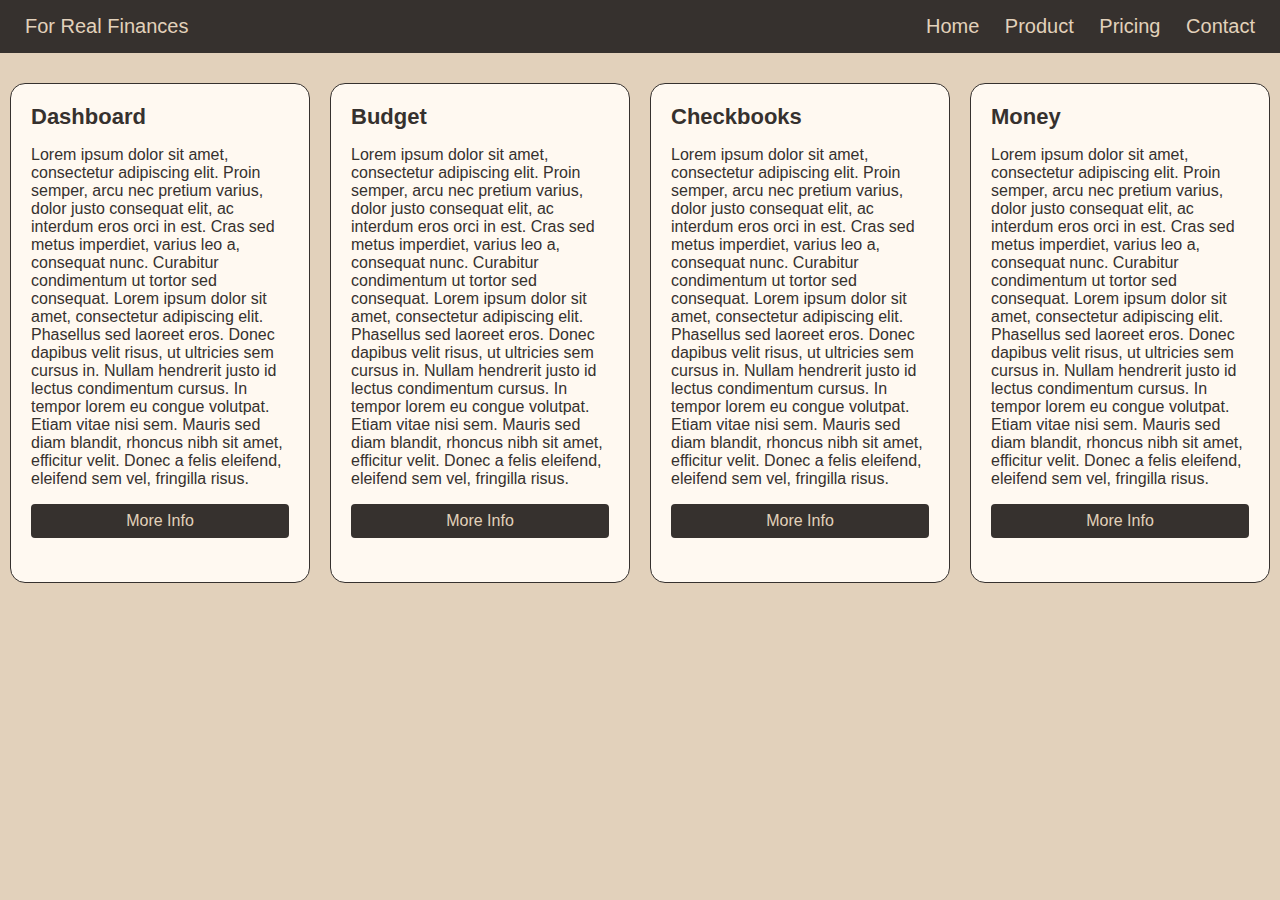
<file: home.html>
<!DOCTYPE html>
<html>
  <head>
    <link rel="stylesheet" type="text/css" href="main.css">
  </head>
  <body>
    <div class="navleft">
        <a href="home.html">For Real Finances</a>
      </div>
    <div class="nav">
      <a href="home.html">Home</a>
      <a href="product.html">Product</a>
      <a href="pricing.html">Pricing</a>
      <a href="contact.html">Contact</a>
    </div>
    <div class="cardsContainer">
        <div class="card">
          <h1>Dashboard</h1>
          <p>Lorem ipsum dolor sit amet, consectetur adipiscing elit. Proin semper, arcu nec pretium varius, dolor justo consequat elit, ac interdum eros orci in est. Cras sed metus imperdiet, varius leo a, consequat nunc. Curabitur condimentum ut tortor sed consequat. Lorem ipsum dolor sit amet, consectetur adipiscing elit. Phasellus sed laoreet eros. Donec dapibus velit risus, ut ultricies sem cursus in. Nullam hendrerit justo id lectus condimentum cursus. In tempor lorem eu congue volutpat. Etiam vitae nisi sem. Mauris sed diam blandit, rhoncus nibh sit amet, efficitur velit. Donec a felis eleifend, eleifend sem vel, fringilla risus.</p>
          <div class="cardlink">
            <a href="dashboard.html">More Info</a>
          </div>
        </div>
        <div class="card">
          <h1>Budget</h1>
          <p>Lorem ipsum dolor sit amet, consectetur adipiscing elit. Proin semper, arcu nec pretium varius, dolor justo consequat elit, ac interdum eros orci in est. Cras sed metus imperdiet, varius leo a, consequat nunc. Curabitur condimentum ut tortor sed consequat. Lorem ipsum dolor sit amet, consectetur adipiscing elit. Phasellus sed laoreet eros. Donec dapibus velit risus, ut ultricies sem cursus in. Nullam hendrerit justo id lectus condimentum cursus. In tempor lorem eu congue volutpat. Etiam vitae nisi sem. Mauris sed diam blandit, rhoncus nibh sit amet, efficitur velit. Donec a felis eleifend, eleifend sem vel, fringilla risus.</p>
          <div class="cardlink">
            <a href="budget.html">More Info</a>
          </div>
        </div>
        <div class="card">
          <h1>Checkbooks</h1>
          <p>Lorem ipsum dolor sit amet, consectetur adipiscing elit. Proin semper, arcu nec pretium varius, dolor justo consequat elit, ac interdum eros orci in est. Cras sed metus imperdiet, varius leo a, consequat nunc. Curabitur condimentum ut tortor sed consequat. Lorem ipsum dolor sit amet, consectetur adipiscing elit. Phasellus sed laoreet eros. Donec dapibus velit risus, ut ultricies sem cursus in. Nullam hendrerit justo id lectus condimentum cursus. In tempor lorem eu congue volutpat. Etiam vitae nisi sem. Mauris sed diam blandit, rhoncus nibh sit amet, efficitur velit. Donec a felis eleifend, eleifend sem vel, fringilla risus.</p>
          <div class="cardlink">
            <a href="checkbooks.html">More Info</a>
          </div>
        </div>
        <div class="card">
          <h1>Money</h1>
          <p>Lorem ipsum dolor sit amet, consectetur adipiscing elit. Proin semper, arcu nec pretium varius, dolor justo consequat elit, ac interdum eros orci in est. Cras sed metus imperdiet, varius leo a, consequat nunc. Curabitur condimentum ut tortor sed consequat. Lorem ipsum dolor sit amet, consectetur adipiscing elit. Phasellus sed laoreet eros. Donec dapibus velit risus, ut ultricies sem cursus in. Nullam hendrerit justo id lectus condimentum cursus. In tempor lorem eu congue volutpat. Etiam vitae nisi sem. Mauris sed diam blandit, rhoncus nibh sit amet, efficitur velit. Donec a felis eleifend, eleifend sem vel, fringilla risus.</p>
          <div class="cardlink">
            <a href="money.html">More Info</a>
          </div>
        </div>
    </div>
  </body>
</html>
</file>
<file: main.css>
html, body, a, h1, .nav, #cardsContainer, .card{
    padding: 0;
    border: 0;
    margin: 0;
    font-family: Arial, Helvetica, sans-serif;
    box-sizing: border-box;
}

p {
    color: #36312e;
}

a {
    padding: 10px;
    color: #e2d1bb;
    text-decoration: none;
}

body {
    background: #e2d1bb;
}

h1 {
    font-size: 22px;
    color: #36312e;
}

.nav {
    width: 100%;
    height: 50 px;
    background-color: #36312e;
    padding: 15px;
    margin: 0 auto;
    text-align: right;
    font-size: 20px;
}
.navleft {
    height: 50 px;
    padding: 15px;
    margin: 0 auto;
    text-align: left;
    font-size: 20px;
    position: absolute;
}

#cardsContainer {
    width: 100%;
    margin-left: 20px;
}

.card {
    width: 300px;
    height: 500px;
    padding: 20px;
    margin: 30px 10px 10px 10px;
    border: 1px solid #36312e;
    border-radius: 15px;
    background-color: #fff9f1;
    float: left;
}
.cardlink {
    background-color: #36312e;
    border-radius: 4px;
    text-align: center;
    padding: 8px;
}

.cardlink a {
    text-decoration: none;
}
</file>
